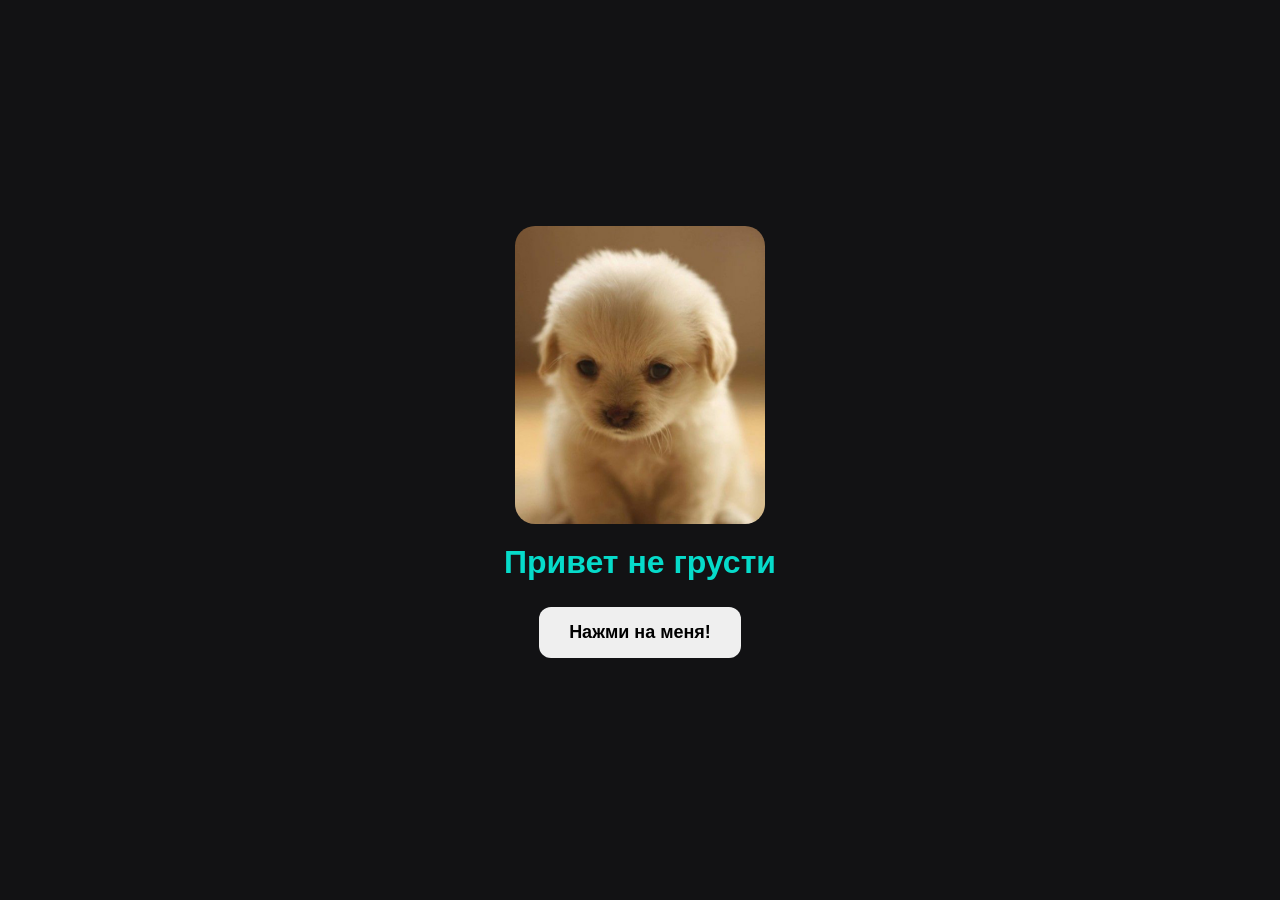
<file: index.html>
<!DOCTYPE html>
<html lang="ru">
<head>
    <meta charset="UTF-8">
    <meta name="viewport" content="width=device-width, initial-scale=1.0">
    <title>Document</title>
    <link rel="stylesheet" href="style.css"
</head>
<body>
<img src="puppy.jpg" alt="Милый щенок" class="center-img">
<h1 class="main-title">Привет не грусти</h1>
<p><a href="next.html"><button class="my-btn">Нажми на меня!</button></a></p> 
</body>
</html>
</file>
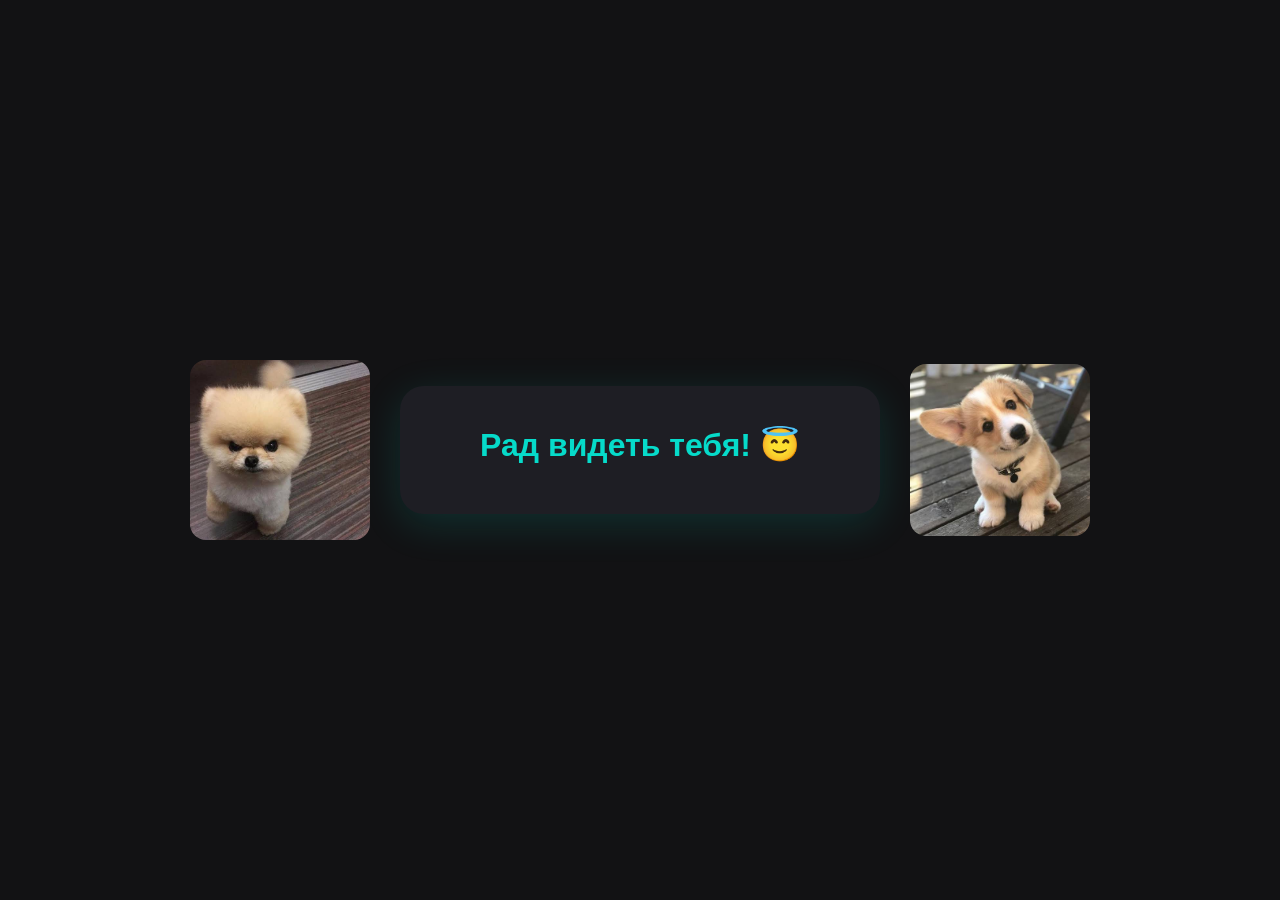
<file: next.html>
<!DOCTYPE html>
<html lang="en">
<head>
    <meta charset="UTF-8">
    <meta name="viewport" content="width=device-width, initial-scale=1.0">
    <title>Document</title>
    <link rel="stylesheet" href="style.css">
</head>
<body class="second-page-body"> 
    <img src="images (1).jpg" alt="Лево" class="side-img">
    <div class="card">
    <h1 class="main-title">Рад видеть тебя! 😇</h1>
</div>
    <img src="images.jpg" alt="Право" class="side-img">
</body>
</html>
</file>
<file: style.css>
body {
    margin: 0;
    display: flex;
    flex-direction: column;
    justify-content: center;
    align-items: center;
    height: 100vh;
    background-color: #121214; 
    font-family: 'Arial', sans-serif;
    overflow: hidden; 
}
.card {
    background-color: #1e1e24; 
    padding: 40px;
    border-radius: 24px;
    box-shadow: 0 10px 40px rgba(6, 219, 202, 0.15); 
    text-align: center;
    max-width: 400px;
    width: 90%;
}
.main-title {
    color: #06dbca;
    font-size: 32px;
    margin-top: 0;
    margin-bottom: 10px;
}
.main-text {
    color: #a0a0aa;
    font-size: 16px;
    margin-bottom: 30px;
}
.buttons-wrap {
    display: flex;
    justify-content: center;
    gap: 20px;
}
button {
    padding: 15px 30px;
    font-size: 18px;
    font-weight: bold;
    border: none;
    border-radius: 12px;
    cursor: pointer;
    transition: transform 0.2s;
}
.btn-yes {
    background-color: #574ae2;
    color: white;
}
.btn-yes:hover {
}
.btn-no {
    background-color: #ff4d6d;
    color: white;
}
.center-img {
    width: 250px;
    height: auto;
    border-radius: 20px;
    margin-bottom: 20px;
    display: block;
}
.second-page-body {
  flex-direction: row !important;
  justify-content: center;
  align-items: center;  
}
.side-img {
    width: 180px;
    height: auto;
    border-radius: 16px;
    margin: 0 30px;
}
</file>
